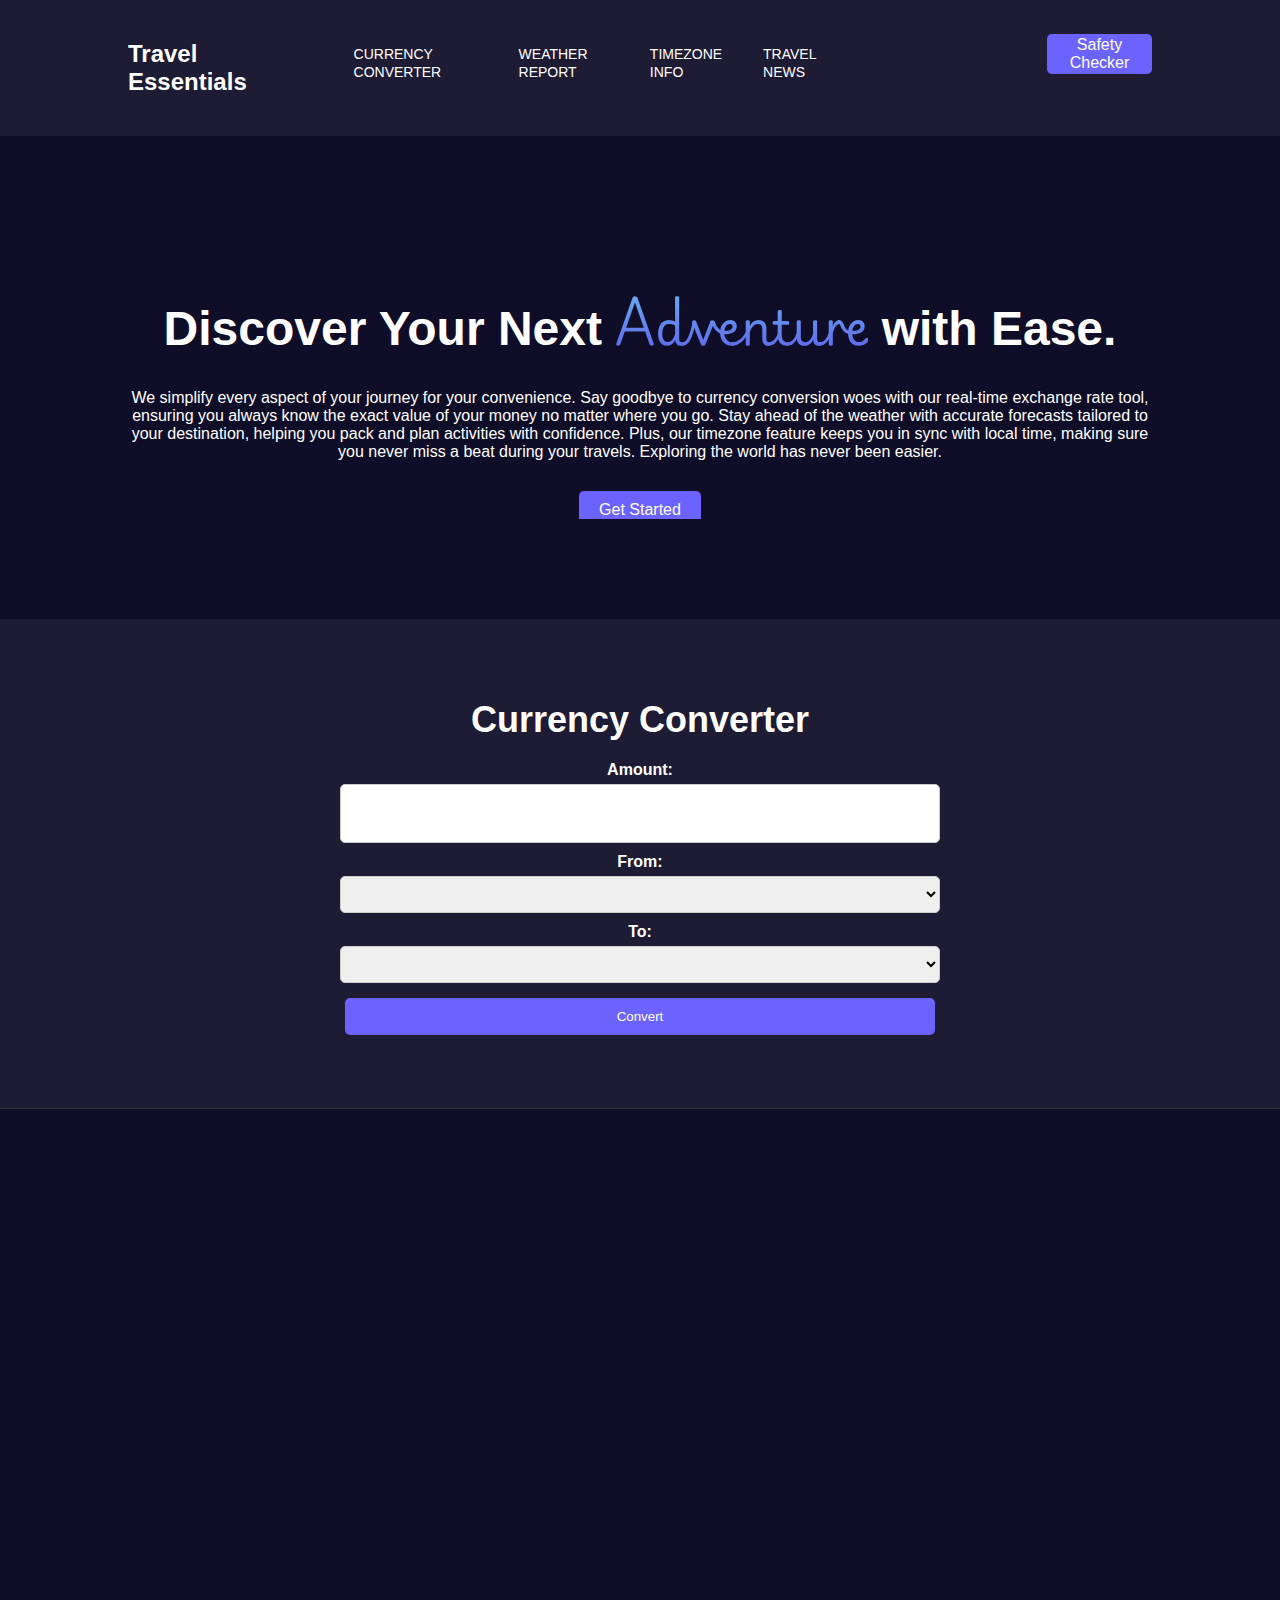
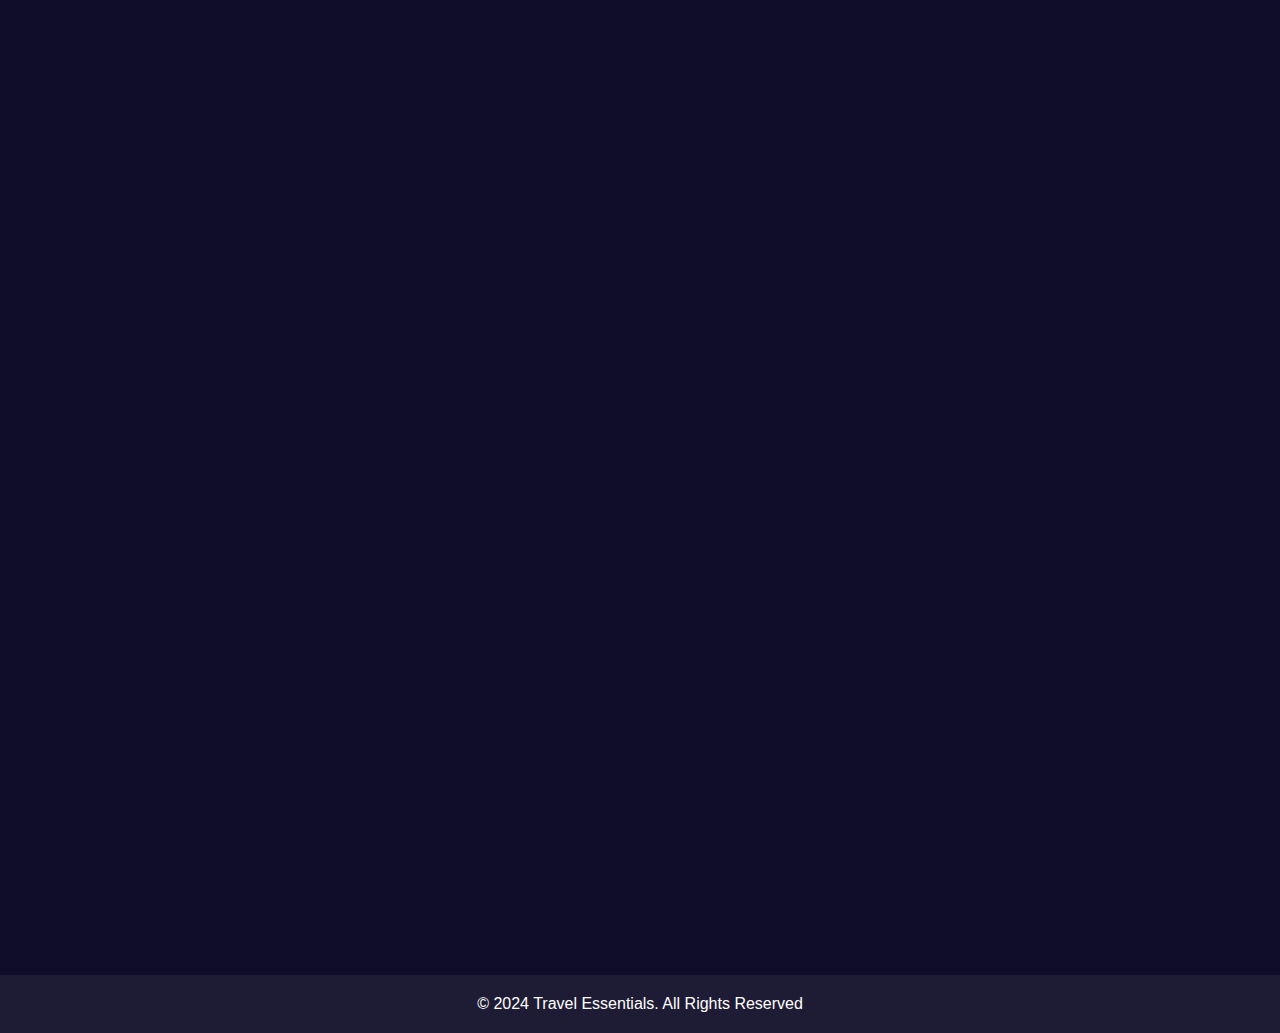
<file: index.html>
<!DOCTYPE html>
<html lang="en">
<head>
    <meta charset="UTF-8">
    <meta name="viewport" content="width=device-width, initial-scale=1.0">
    <title>Travel Essentials</title>
    <link rel="preconnect" href="https://fonts.googleapis.com">
    <link rel="preconnect" href="https://fonts.gstatic.com" crossorigin>
    <link href="https://fonts.googleapis.com/css2?family=Playwrite+NG+Modern:wght@100..400&display=swap" rel="stylesheet">
    <link rel="stylesheet" href="styles.css">
</head>
<body>
    <header>  
        <div class="container">
            
            <nav>
                <ul>
                    <h2>Travel Essentials</h2>
                    <li><a href="#currency">Currency Converter</a></li>
                    <li><a href="#weather">Weather Report</a></li>
                    <li><a href="#timezone">Timezone Info</a></li>
                    <li><a href="#news">Travel News</a></li>
                    <button id="navButton">Safety Checker</button>
                </ul>
            </nav>
        </div>
    </header>
    
    <section id="hero" data-animate>
        <div class="container">
            <!-- <img src="background.png" alt=""> -->
            <h2>Discover Your Next <span>Adventure</span> with Ease.</h2>
            <p>
                We simplify every aspect of your journey for your convenience. Say goodbye to currency conversion woes with our real-time exchange rate tool, ensuring you always know the exact value of your money no matter where you go. Stay ahead of the weather with accurate forecasts tailored to your destination, helping you pack and plan activities with confidence. Plus, our timezone feature keeps you in sync with local time, making sure you never miss a beat during your travels. Exploring the world has never been easier.
            </p>
            <a href="#currency" class="btn">Get Started</a>
        </div>
    </section>

    <section id="currency" class="info-section" data-animate>
        <div class="container">
            <h2>Currency Converter</h2>
            <form id="currencyForm">
                <label for="amount">Amount:</label>
                <input type="number" id="amount" name="amount" required>
                
                <label for="fromCurrency">From:</label>
                <select id="fromCurrency" name="fromCurrency"></select>
                
                <label for="toCurrency">To:</label>
                <select id="toCurrency" name="toCurrency"></select>
                
                <button type="submit" class="btn">Convert</button>
            </form>
           <br>
            <div id="currencyResult"></div>
        </div>
    </section>

    <section id="weather" class="info-section" data-animate>
        <div class="container">
            <h2>Weather Report</h2>
            <form id="weatherForm">
                <label for="city">City:</label>
                <input type="text" id="city" name="city" required>
                <button type="submit" class="btn">Get Weather</button>
            </form>
            <div id="weatherResult"></div>
        </div>
    </section>

    <section id="timezone" class="info-section" data-animate>
        <div class="container">
            <h2>Timezone Info</h2>
            <div id="timezoneCardsContainer" class="timezone-cards-container"></div>
            <form id="timezoneForm">
                <label for="city">City:</label>
                <input type="text" id="city" name="city" required>
                <button type="submit" class="btn">Get Time</button>
            </form>
            <br>
            <div id="timezoneResult"></div>
        </div>
    </section>

    <section id="news" class="info-section" data-animate>
        <div class="container">
            <h2>Travel News</h2>
            <form id="newsSearchForm">
                <label for="newsSearch">Search News:</label>
                <input type="text" id="newsSearch" name="newsSearch" required>
                <button type="submit" class="btn">Search</button>
                <br>
            </form>
            <div id="newsContainer" class="news-container"></div>
        </div>
    </section>

    <section id="contact" data-animate>
        <div class="container">
            <h3>Interested in working together?</h3>
            <p>Available for freelance work</p>
            <a href="#" class="btn">Let's Talk</a>
        </div>
    </section>

    <footer>
        <div class="container">
            <p>&copy; 2024 Travel Essentials. All Rights Reserved</p>
        </div>
    </footer>
    <script src="currency.js"></script>
    <script src="weather.js"></script>
    <script src="timezone.js"></script>
    <script src="news.js"></script>
    <script src="scripts.js"></script>
</body>
</html>
</file>
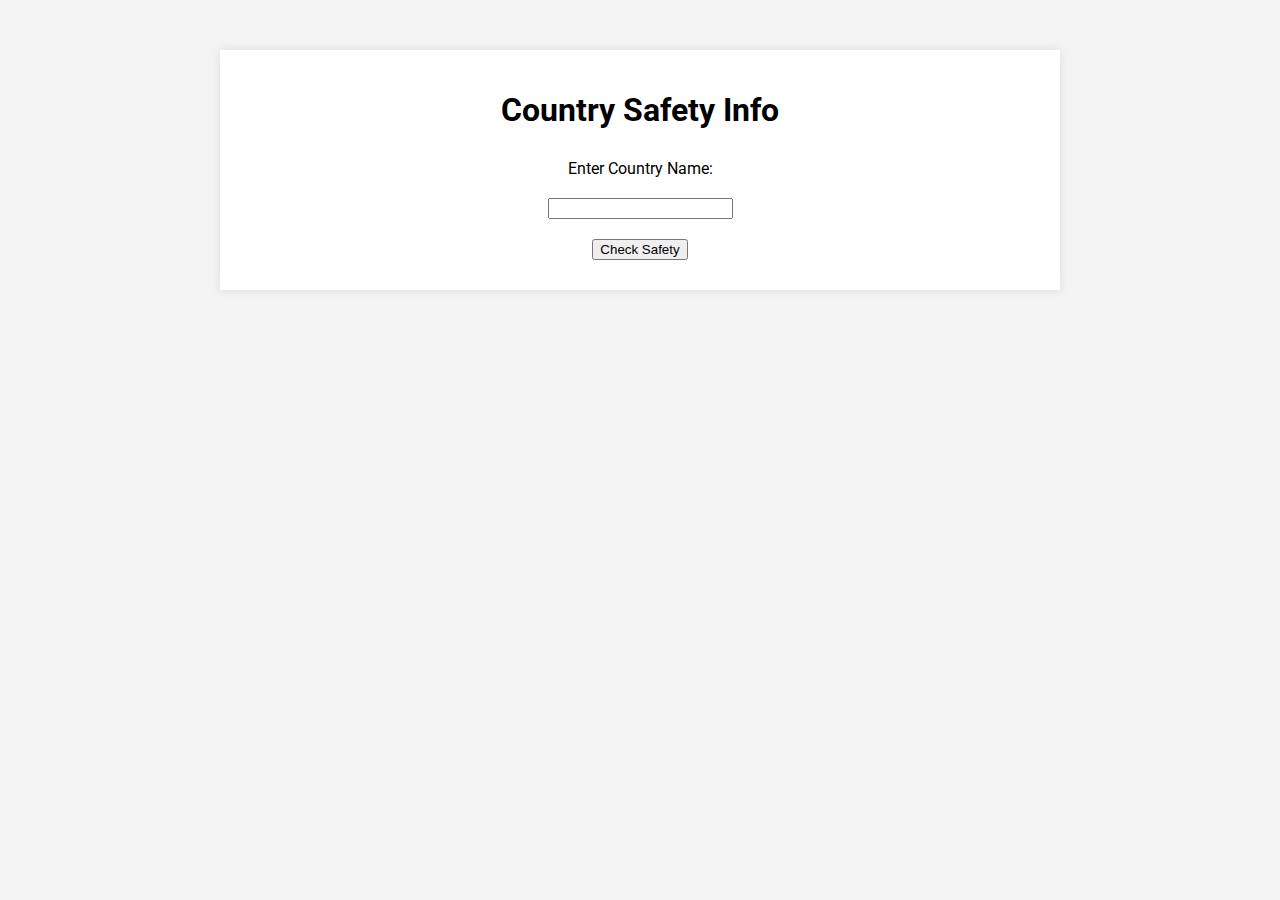
<file: flask_project/templates/index.html>
<!DOCTYPE html>
<html lang="en">
<head>
    <meta charset="UTF-8">
    <meta name="viewport" content="width=device-width, initial-scale=1.0">
    <title>Country Safety Info</title>
    <link rel="stylesheet" href="/flask_project/static/styles.css">
    <link href="https://fonts.googleapis.com/css2?family=Roboto:wght@400;500&display=swap" rel="stylesheet">
</head>
<body>
    <div class="container">
        <h1>Country Safety Info</h1>
        <form id="countryForm">
            <label for="country">Enter Country Name:</label>
            <input type="text" id="country" name="country" required>
            <button type="submit">Check Safety</button>
        </form>
        <div id="results">
            <div class="card" id="weatherCard">
                <h2>Weather</h2>
                <div id="weatherInfo"></div>
            </div>
            <div class="card" id="newsCard">
                <h2>News</h2>
                <div id="newsInfo"></div>
            </div>
        </div>
    </div>
    <script src="/flask_project/static/scripts.js"></script>
</body>
</html>
</file>
<file: styles.css>
/* General Styles */
body {
    font-family: 'Arial', sans-serif;
    margin: 0;
    padding: 0;
    color: #fff;
    background-color: #0f0d28;
}

.container {
    width: 80%;
    margin: auto;
    overflow: hidden;
}

/* Header Styles */
header {
    background: #1e1b34;
    color: #fff;
    padding: 20px 0;
    display: flex;
    justify-content: space-between;
    align-items: center;
}

header h1 {
    margin: 0;
}

header nav ul {
    list-style: none;
    margin: 0;
    padding: 0;
    display: flex;
}

header nav ul li {
    margin-left: 20px;
    margin-top: 25px;
}

header h2{
    margin-right: 40px;
}

header nav ul li :hover{
color: #5a54e8;
}

header nav ul li a {
    color: #fff;
    text-decoration: none;
    text-transform: uppercase;
    font-size: 14px;
}

header .btn {
    background: #6c63ff;
    color: #fff;
    padding: 10px 20px;
    text-decoration: none;
    border-radius: 5px;
}

header .btn:hover {
    background: #5a54e8;
}

#navButton{
    background: #6c63ff;
    color: #fff;
    padding-top: 5px 10px;
    text-decoration: none;
    border-radius: 5px;
    height: 40px;
    border-style: none;
    font-size: 16px;
    margin-left: 200px;
    margin-top: 14px;
}
#navButton:hover {
    background: #5a54e8;
}

/* Hero Section */
#hero {
    text-align: center;
    padding: 100px 0;
}
#hero span{
    font-family: "Playwrite NG Modern", cursive;
    font-optical-sizing: auto;
    background: -webkit-linear-gradient(#6ebdf2, #5a54e8);
    -webkit-background-clip: text;
    -webkit-text-fill-color: transparent;
}

#hero h2 {
    font-size: 48px;
    margin-bottom: 20px;
}

#hero p {
    font-size: 16px;
    margin-bottom: 40px;
}

/* Info Sections */
.info-section {
    background: #1e1b34;
    padding: 50px 0;
    text-align: center;
    border-bottom: 1px solid #333;
}

.info-section h2 {
    text-align: center;
    font-size: 36px;
    margin-bottom: 20px;
}

.info-section p {
    font-size: 18px;
    margin-bottom: 20px;
}

.info-section .btn {
    background: #6c63ff;
    color: #fff;
    padding: 10px 20px;
    text-decoration: none;
    border-radius: 5px;
    margin: 5px;
}

.info-section .btn:hover {
    background: #5a54e8;
}

/* Timezone Cards Styles */
.timezone-cards-container {
    display: flex;
    flex-wrap: wrap;
    gap: 16px;
    justify-content: space-around;
    margin-top: 20px;
}

.timezone-card {
    background: #29284c;
    border-radius: 12px;
    padding: 20px;
    color: white;
    max-width: 200px;
    text-align: center;
    flex: 1 1 calc(25% - 16px);
    box-sizing: border-box;
    margin-bottom: 16px;
}

.timezone-info {
    display: flex;
    flex-direction: column;
    align-items: center;
}

.timezone-icon {
    font-size: 2em;
    margin-bottom: 10px;
}

.timezone-duration {
    font-size: 2em;
    font-weight: bold;
}

.timezone-duration span {
    font-size: 1.5em;
    color: #a0a0a0;
}

#timezoneResult {
    text-align: center;
}

/* Form Styles */
form {
    max-width: 600px;
    margin: auto;
    display: flex;
    flex-direction: column;
}

form label {
    margin-bottom: 5px;
    font-weight: bold;
}

form input, form select {
    margin-bottom: 10px;
    padding: 10px;
    font-size: 16px;
    height: 37px; /* Set the height of input fields to match the buttons */
    border-radius: 5px;
    border: 1px solid #ccc;
}

form button.btn {
    background: #77d9a8;
    color: #fff;
    border: none;
    cursor: pointer;
    transition: background 0.3s;
    height: 37px; /* Ensure buttons are the same height */
}

form button.btn:hover {
    background: #444;
}

/* News Cards Styles */
.news-container {
    display: flex;
    flex-wrap: wrap;
    gap: 16px;
    justify-content: space-around;
    margin-top: 20px;
}

.news-card {
    background: #29284c;
    border-radius: 12px;
    padding: 20px;
    color: white;
    max-width: 200px;
    text-align: center;
    flex: 1 1 calc(25% - 16px);
    box-sizing: border-box;
    margin-bottom: 16px;
}

.news-card h3 {
    margin-top: 0;
}

.news-card img {
    max-width: 100%;
    height: auto;
    margin-bottom: 8px;
}

.news-card p {
    flex-grow: 1;
}

.news-card a {
    color: #007bff;
    text-decoration: none;
    align-self: flex-start;
}

.news-card a:hover {
    text-decoration: underline;
}

/* Case Studies */
#case-studies .container {
    display: flex;
    flex-wrap: wrap;
    gap: 20px;
    justify-content: space-around;
    margin-top: 20px;
}

.case-study {
    background: #29284c;
    padding: 20px;
    border-radius: 10px;
    text-align: center;
    flex: 1 1 calc(45% - 20px);
}

.case-study img {
    max-width: 100%;
    border-radius: 10px;
    margin-top: 20px;
}

/* Awards Section */
#awards {
    background: #1e1b34;
    padding: 50px 0;
    text-align: center;
    border-bottom: 1px solid #333;
}

#awards h3 {
    font-size: 36px;
    margin-bottom: 20px;
}

#awards ul {
    list-style: none;
    padding: 0;
    margin: 0;
}

#awards ul li {
    font-size: 18px;
    margin-bottom: 10px;
}

/* Contact Section */
#contact {
    text-align: center;
    padding: 100px 0;
}

#contact h3 {
    font-size: 36px;
    margin-bottom: 20px;
}

#contact p {
    font-size: 18px;
    margin-bottom: 40px;
}

#contact .btn {
    background: #6c63ff;
    color: #fff;
    padding: 10px 20px;
    text-decoration: none;
    border-radius: 5px;
    height: 37px; /* Ensure buttons are the same height */
}

#contact .btn:hover {
    background: #5a54e8;
}

/* Footer */
footer {
    background: #1e1b34;
    color: #fff;
    text-align: center;
    padding: 20px 0;
    margin-top: 20px;
}

footer p {
    margin: 0;
}

/* Animation Styles */
[data-animate] {
    opacity: 0;
    transform: translateY(50px);
    transition: opacity 0.6s ease-out, transform 0.6s ease-out;
}

[data-animate].active {
    opacity: 1;
    transform: translateY(0);
}

#hero .btn {
    background: #6c63ff;
    color: #fff;
    padding: 10px 20px;
    text-decoration: none;
    border-radius: 5px;
}

#hero .btn:hover {
    background: #5a54e8;
}
#timezone .btn:hover {
    background: #5a54e8;
}
#news .btn:hover {
    background: #5a54e8;
}

#news .btn {
    background: #6c63ff;
    color: #fff;
    padding: 10px 20px;
    text-decoration: none;
    border-radius: 5px;
}
#timezone .btn {
    background: #6c63ff;
    color: #fff;
    padding: 10px 20px;
    text-decoration: none;
    border-radius: 5px;
}
</file>
<file: flask_project/static/styles.css>
body {
    font-family: 'Roboto', sans-serif;
    background-color: #f4f4f4;
    margin: 0;
    padding: 0;
}

.container {
    max-width: 800px;
    margin: 50px auto;
    padding: 20px;
    background-color: white;
    box-shadow: 0 0 10px rgba(0, 0, 0, 0.1);
    text-align: center;
}

h1 {
    margin-bottom: 20px;
}

form {
    display: flex;
    flex-direction: column;
    align-items: center;
}

label, input, button {
    margin: 10px 0;
}

#results {
    margin-top: 20px;
    display: flex;
    justify-content: space-around;
    flex-wrap: wrap;
    display: none;  /* Hide results initially */
}

.card {
    width: 45%;
    padding: 20px;
    margin: 10px;
    box-shadow: 0 0 10px rgba(0, 0, 0, 0.1);
    border-radius: 8px;
    color: white;
}

#weatherCard {
    background: linear-gradient(to right, #56ab2f, #a8e063); /* Green gradient for positive */
}

#newsCard {
    background: linear-gradient(to right, #e53935, #e35d5b); /* Red gradient for negative */
}

.safety-button {
    padding: 10px 20px;
    background-color: #007bff;
    color: white;
    border: none;
    border-radius: 5px;
    cursor: pointer;
}

.safety-button:hover {
    background-color: #0056b3;
}
</file>
